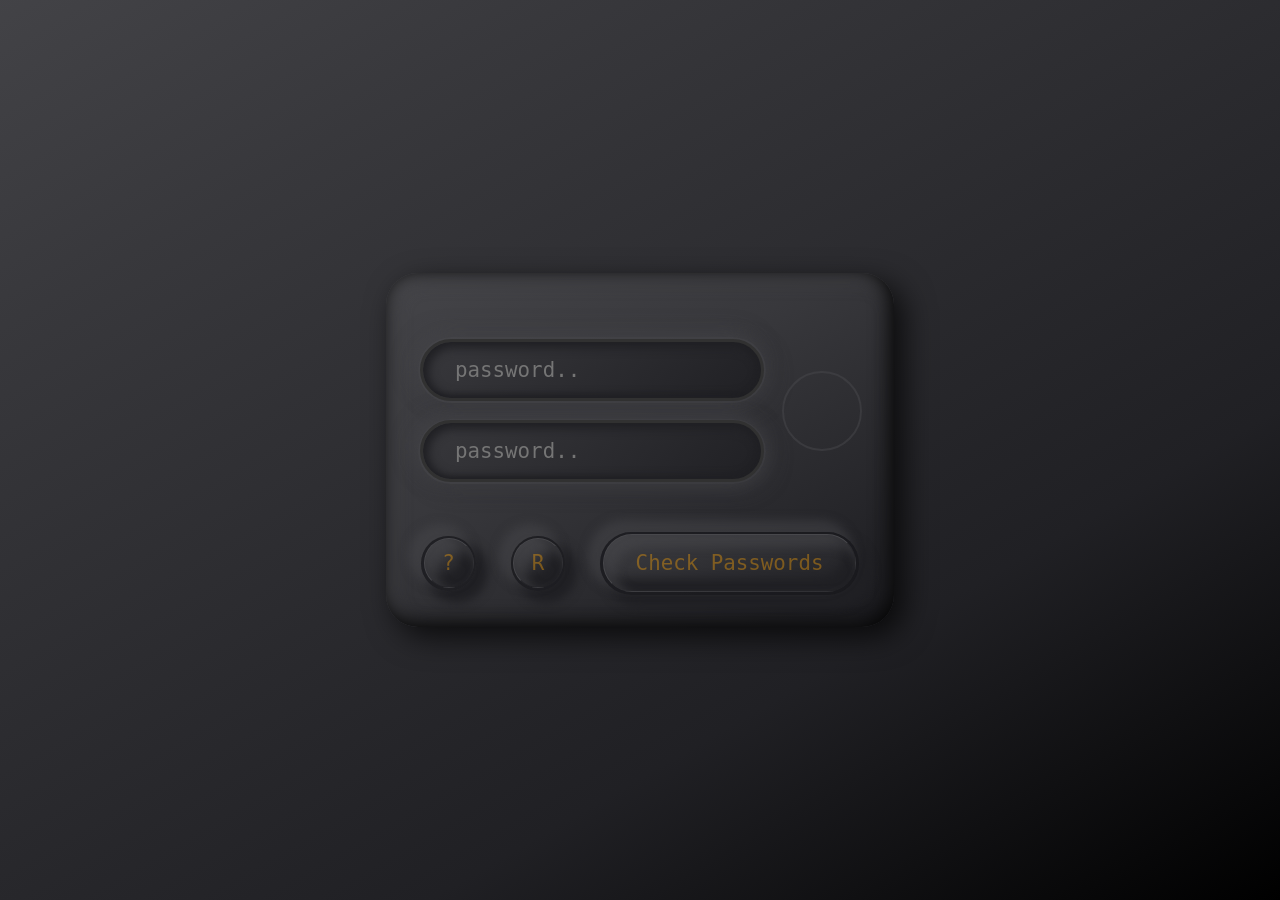
<file: password-check/index.html>
<!DOCTYPE html>
<html lang="en">
  <head>
    <meta charset="UTF-8" />
    <meta http-equiv="X-UA-Compatible" content="IE=edge" />
    <meta name="viewport" content="width=device-width, initial-scale=1.0" />
    <link rel="stylesheet" href="./styles/style.css" />
    <title>Document</title>
  </head>

  <body>
    <main>
      <!-- <article class="condition__wrapper" hidden>
            <ul class="condition">
                <li>keine leeren Felder</li>
                <li>6 bis 20 Zeichen</li>
                <li>min. 1 Ziffer</li>
                <li>min 1 Großbuchstaben</li>
                <li>min 1 Kleinbuchstaben</li>
            </ul> -->
      <!-- </article> -->
      <form id="form-wrapper">
        <span class="txt__wrapper">
          <section class="input__wrapper">
            <div class="input__shadow">
              <input
                type="password"
                name="passcheck"
                id="left-pw"
                class="input__field"
                placeholder="password.."
              />
            </div>
            <div class="input__shadow">
              <input
                type="password"
                name="passcheck"
                id="right-pw"
                class="input__field"
                placeholder="password.."
              />
            </div>
          </section>
          <section class="check__test">
            <span class="test"></span>
          </section>
        </span>

        <section class="btn__wrapper">
          <div class="check__wrapper">
            <button class="help__btn" type="button">?</button>
          </div>
          <div class="check__wrapper">
            <button class="reset__btn" type="button">R</button>
          </div>
          <div class="check__wrapper">
            <button class="pw__btn" type="button">Check Passwords</button>
          </div>
        </section>
        <article class="condition__wrapper">
          <ul class="condition">
            <li>keine leeren Felder</li>
            <li>6 bis 20 Zeichen</li>
            <li>min. 1 Ziffer</li>
            <li>min 1 Großbuchstaben</li>
            <li>min 1 Kleinbuchstaben</li>
          </ul>
        </article>
      </form>
    </main>

    <script src="add.js" type="module"></script>
  </body>
</html>
</file>
<file: password-check/styles/style.css>
* {
  box-sizing: border-box;
  margin: 0;
  padding: 0;
}

:root {
  width: 100vw;
  height: 100vh;
  --font-size: 1.5rem;

  --clr-bkg: rgb(24, 24, 28, 0.7);
  --clr-dark: rgb(32, 32, 36);
  --clr-prime: rgb(56, 56, 60);
  --clr-font: rgb(109, 109, 109, 0.5);
  --clr-font-2: rgb(250, 163, 7, 0.4);
  --clr-font-3: rgb(250, 163, 7, 0.9);
  --clr-sec: rgb(72, 72, 76, 0.5);
  --clr-highlight: rgb(72, 72, 76);
  --clr-click: rgb(70, 135, 151);
  --clr-true: rgb(32, 104, 32);
  --clr-false: rgb(187, 23, 23);
}

html :is(body, main) {
  background: linear-gradient(
    150deg,
    var(--clr-highlight)-10%,
    var(--clr-prime) 20%,
    var(--clr-dark) 70%,
    rgb(0, 0, 0)
  );
  width: 100vw;
  height: 100vh;
  display: grid;
  place-content: center;
  position: relative;
}

html :is(button, input) {
  all: unset;
  font-size: 1.3rem;
  border-radius: 3rem;
  font-family: monospace;
  cursor: pointer;
}

#form-wrapper {
  display: block;
  width: 100%;
  height: 1005;
  background: linear-gradient(
    150deg,
    var(--clr-highlight)-10%,
    var(--clr-prime) 40%,
    var(--clr-dark) 90%,
    var(--clr-bkg)
  );
  border-radius: 2rem;
  box-shadow: inset -4px -4px 20px rgba(0, 0, 0),
    inset 4px 4px 20px var(--clr-highlight), 10px 10px 30px rgba(0, 0, 0, 0.7);

  /* border-top: 1px solid var(--clr-highlight);
  border-left: 1px solid var(--clr-highlight);
  border-bottom: 1px solid var(--clr-dark);
  border-right: 1px solid var(--clr-dark); */
}
.txt__wrapper {
  display: flex;
  align-items: center;
  padding-block: 4rem 3rem;
  padding-inline: 2rem;
  border-radius: 2rem 2rem 0 0;
}
.input__wrapper {
  display: grid;
  grid-column: 1fr;
  gap: 1rem;
}
input[type="password"] {
  background: linear-gradient(140deg, var(--clr-prime), var(--clr-dark));
  outline: none;

  padding: 1rem 2rem 1rem;
  color: var(--clr-font-2);
  border: 3px solid var(--clr-sec);
  box-shadow: inset 2px 2px 10px 4px var(--clr-dark),
    inset -2px -2px 4px var(--clr-dark);
}
input[type="password"]:focus {
  border: 3px solid var(--clr-font-2);
}
.input__shadow {
  border-radius: 3rem;
  padding: 0.1rem;
  background: var(--clr-sec);
  box-shadow: -5px -5px 20px var(--clr-sec), 5px 5px 20px var(--clr-prime);
}
.check__test {
  display: block;
  width: 5rem;
  height: 5rem;
  border-radius: 100%;
  margin-left: 1rem;
  position: relative;
}
.test {
  display: block;
  width: 5rem;
  height: 5rem;
  border-radius: 100%;
  margin-left: 1rem;
  position: absolute;
  top: 0;
  left: 0;
  margin-inline: auto;
  border: 2px solid var(--clr-sec);
}

.symbol__true {
  display: block;
  width: 5rem;
  height: 5rem;
  border-radius: 100%;
  margin-left: 1rem;
  position: absolute;
  top: 0;
  left: 0;
  margin-inline: auto;
  background: var(--clr-true);
  border: 1px solid var(--clr-true);
}

.symbol__false {
  display: block;
  width: 5rem;
  height: 5rem;
  border-radius: 100%;
  margin-left: 1rem;
  position: absolute;
  top: 0;
  left: 0;
  margin-inline: auto;
  background: var(--clr-false);
  border: 1px solid var(--clr-false);
}

.btn__wrapper {
  width: 100%;

  display: flex;
  align-items: center;
  justify-content: space-evenly;

  padding-bottom: 2rem;
  border-radius: 0 0 2rem 2rem;
}
.help__btn,
.reset__btn {
  color: var(--clr-highlight);
  width: 3rem;
  background: none;
  height: 3rem;
  text-align: center;
  border-radius: 50%;
}
.reset__btn:active {
  background: var(--clr-highlight);
}
.pw__btn {
  padding-block: 1rem;
  padding-inline: 2rem;

  cursor: pointer;
}
.pw__btn,
.help__btn,
.reset__btn {
  color: var(--clr-font-2);
  border-top: 1px solid var(--clr-highlight);
  border-left: 1px solid var(--clr-highlight);
  border-bottom: 1px solid transparent;
  border-right: 1px solid transparent;
  background: linear-gradient(
    165deg,
    var(--clr-highlight) -20%,
    var(--clr-prime) 20%,
    var(--clr-dark)
  );
}

.pw__btn,
.help__btn,
.reset__btn {
  box-shadow: inset 8px 8px 10px 4px var(--clr-sec),
    inset -8px -8px 10px 4px var(--clr-dark);
}

.pw__btn:active,
.reset__btn:active,
.help__btn:active {
  color: var(--clr-font-3);
  box-shadow: inset -8px -8px 10px 4px var(--clr-sec),
    inset 8px 8px 10px 4px var(--clr-dark);
  border-bottom: 1px solid var(--clr-highlight);
  border-right: 1px solid var(--clr-highlight);
  border-left: 1px solid transparent;
  border-top: 1px solid transparent;
}
.check__wrapper {
  background: var(--clr-bkg);
  border-radius: 3rem;
  padding: 0.15rem;
  box-shadow: -8px -8px 10px 4px var(--clr-sec),
    8px 8px 10px 4px var(--clr-dark);
}

/*=====================================*/
.condition__wrapper {
  display: block;
  margin-top: -4rem;
  position: absolute;
  background: linear-gradient(
    150deg,
    var(--clr-highlight)-10%,
    var(--clr-prime) 40%,
    var(--clr-dark) 90%,
    var(--clr-bkg)
  );
  border-radius: 2rem;
  box-shadow: inset -4px -4px 20px rgba(0, 0, 0),
    inset 4px 4px 20px var(--clr-highlight), 10px 10px 30px rgba(0, 0, 0, 0.7);

  border-top: 1px solid var(--clr-highlight);
  border-left: 1px solid var(--clr-highlight);
  border-bottom: 1px solid var(--clr-dark);
  border-right: 1px solid var(--clr-dark);
  top: 40%;
  left: 10%;
  width: 350px;
  height: 200px;
  z-index: 200;
}
.condition {
  width: 100%;
  margin-inline: 20%;
  margin-block: 10%;

  list-style-type: circle;

  font-family: monospace;
  font-size: 1.1rem;
  color: var(--clr-font);
}

.condition:has(li) > li {
  margin: 0.4rem;
}
/*===========*/
</file>
